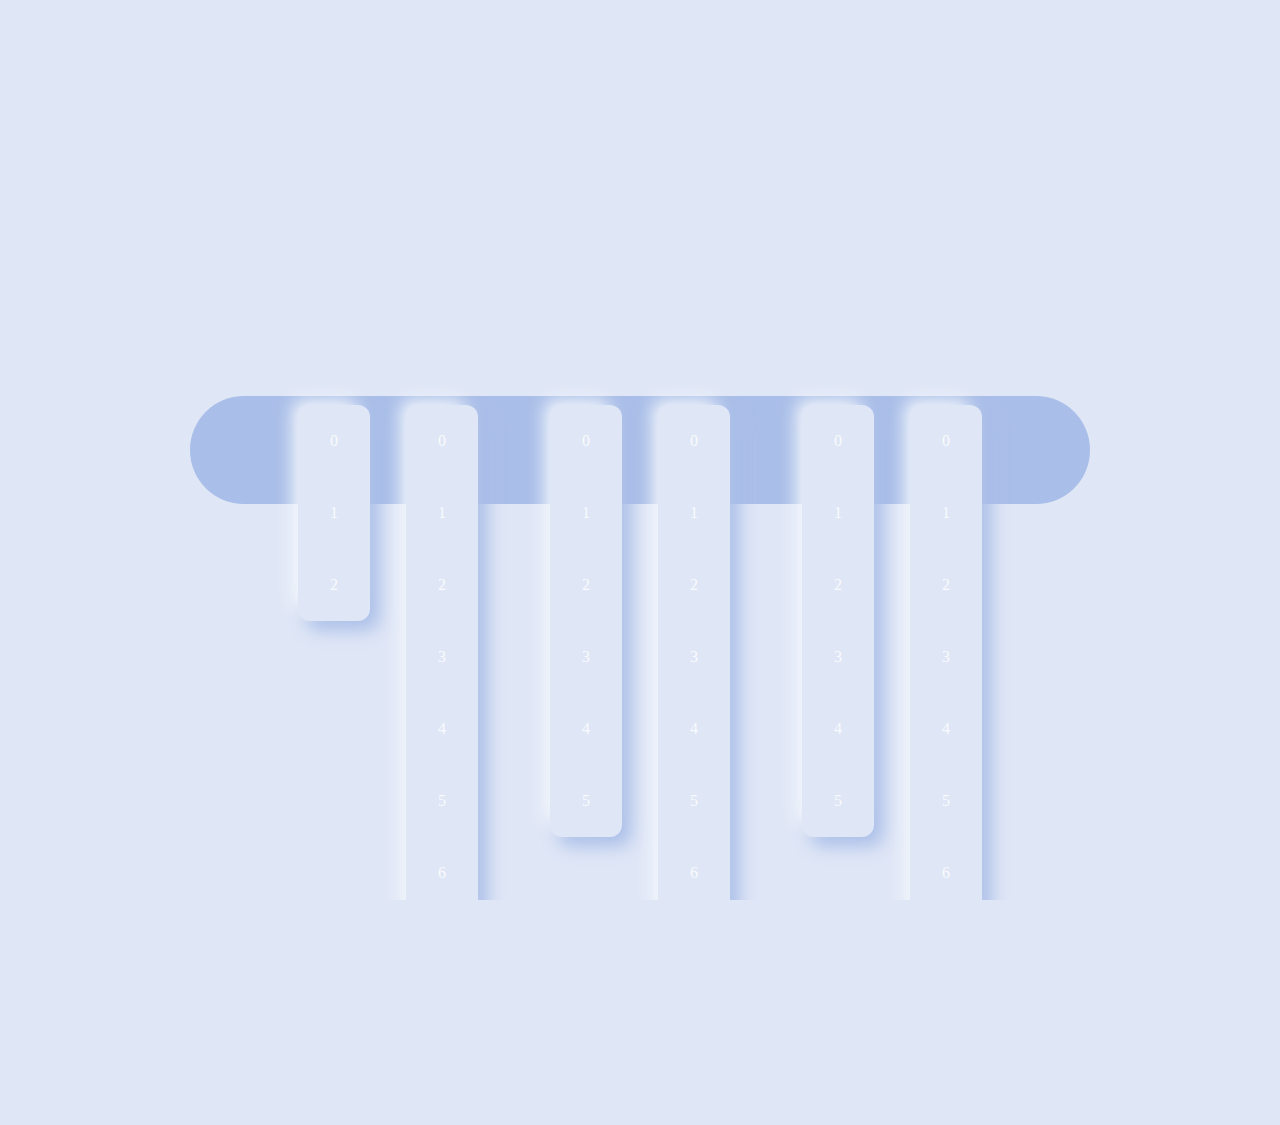
<file: Clock Neu Times/index.html>
<!DOCTYPE html>
<html lang="en">
<head>
    <meta charset="UTF-8">
    <meta name="viewport" content="width=device-width, initial-scale=1.0">
    <link rel="stylesheet" href="style.css">
    <title>Clock Neo Times</title>
</head>
<body>
    <div class="clock">
        <div class="hour">
            <div class="caracter">
                <div class="number">0</div>
                <div class="number">1</div>
                <div class="number">2</div>
            </div>
            <div class="caracter">
                <div class="number">0</div>
                <div class="number">1</div>
                <div class="number">2</div>
                <div class="number">3</div>
                <div class="number">4</div>
                <div class="number">5</div>
                <div class="number">6</div>
                <div class="number">7</div>
                <div class="number">8</div>
                <div class="number">9</div>
            </div>
        </div>
        <div class="minute">
            <div class="caracter">
                <div class="number">0</div>
                <div class="number">1</div>
                <div class="number">2</div>
                <div class="number">3</div>
                <div class="number">4</div>
                <div class="number">5</div>
            </div>
            <div class="caracter">
                <div class="number">0</div>
                <div class="number">1</div>
                <div class="number">2</div>
                <div class="number">3</div>
                <div class="number">4</div>
                <div class="number">5</div>
                <div class="number">6</div>
                <div class="number">7</div>
                <div class="number">8</div>
                <div class="number">9</div>
            </div>
        </div>
        <div class="second">
            <div class="caracter">
                <div class="number">0</div>
                <div class="number">1</div>
                <div class="number">2</div>
                <div class="number">3</div>
                <div class="number">4</div>
                <div class="number">5</div>
            </div>
            <div class="caracter">
                <div class="number">0</div>
                <div class="number">1</div>
                <div class="number">2</div>
                <div class="number">3</div>
                <div class="number">4</div>
                <div class="number">5</div>
                <div class="number">6</div>
                <div class="number">7</div>
                <div class="number">8</div>
                <div class="number">9</div>
            </div>
        </div>
    </div>
    <script src="main.js"></script>
</body>
</html>
</file>
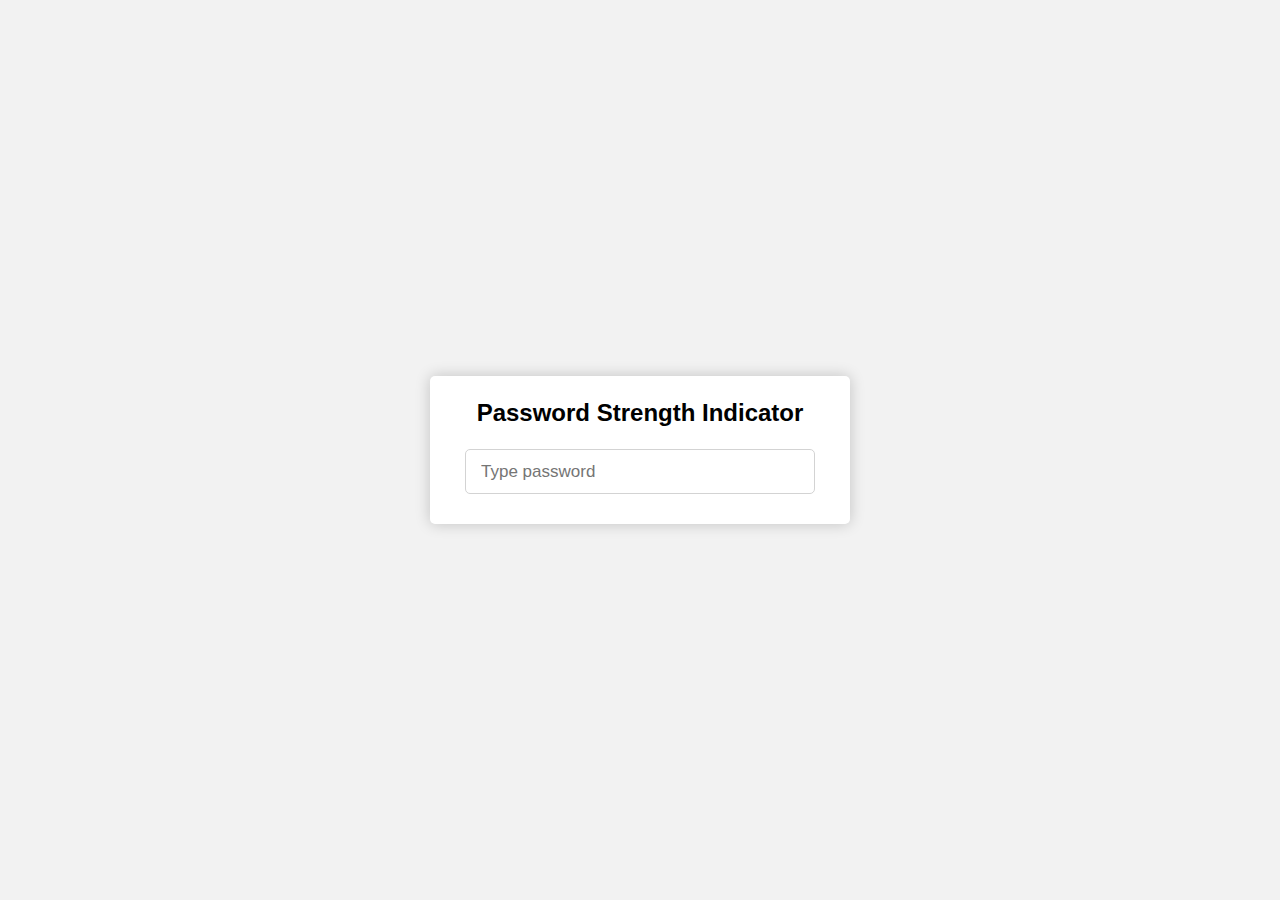
<file: Password Strength Indicator/index.html>
<!DOCTYPE html>
<html lang="en">
<head>
    <meta charset="UTF-8">
    <meta name="viewport" content="width=device-width, initial-scale=1.0">
    <link rel="stylesheet" href="style.css">
    <title>Password Strength Indicator</title>
</head>
<body>
    <div class="container">
        <header for="password">Password Strength Indicator</header>
        <form action="#">
            <div class="field">
                <input onkeyup="trigger()" type="text" id="password" name="password" placeholder="Type password" autocomplete="off">
                <span class="showBtn">SHOW</span>
            </div>
            <div class="indicator">
                <span class="weak"></span>
                <span class="medium"></span>
                <span class="strong"></span>
            </div>
            <div class="text">
                Your password is too week
            </div>
        </form>
    </div>
    <script src="./js/main.js"></script>
</body>
</html>
</file>
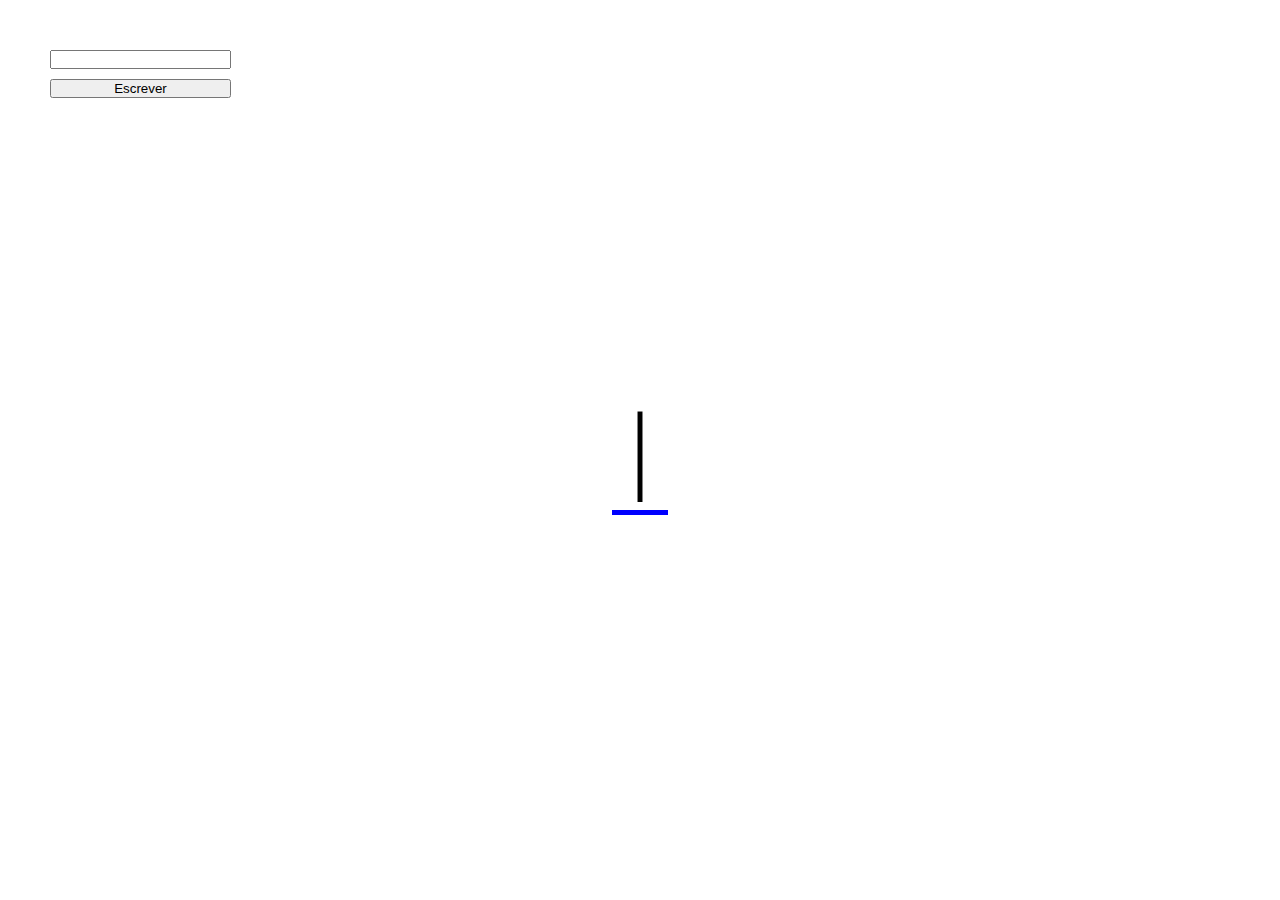
<file: Typewriter/index.html>
<!DOCTYPE html>
<html lang="pt-BR">
<head>
    <meta charset="UTF-8">
    <meta name="viewport" content="width=device-width, initial-scale=1.0">
    <link rel="stylesheet" href="style.css">
    <title>Teste</title>
</head>
<body>
    <div class="inputs">
        <input type="text">
        <input type="button" onclick="recebeMensagem()" key value="Escrever">
    </div>
    <div class="text_wrapper"></div>
    <script src="main.js"></script>
</body>
</html>
</file>
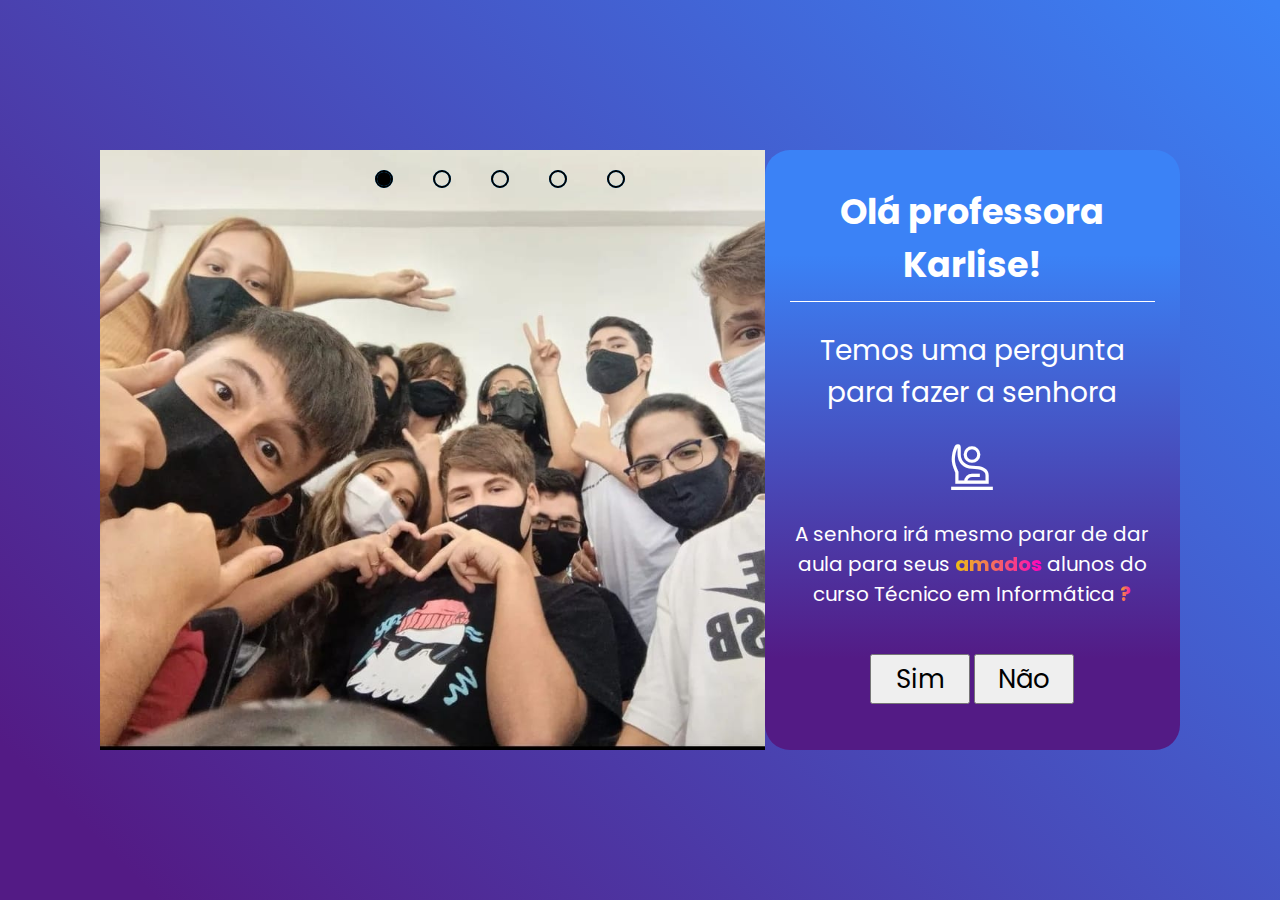
<file: cursor-scape/html/index.html>
<!DOCTYPE html>
<html lang="pt-BR">
<head>
    <meta charset="UTF-8">
    <meta name="viewport" content="width=device-width, initial-scale=1.0">
    <link rel="stylesheet" href="https://fonts.googleapis.com/css2?family=Material+Symbols+Sharp:opsz,wght,FILL,GRAD@20..48,100..700,0..1,-50..200" />
    <link rel="stylesheet" href="../css/style.css">
    <title>Document</title>
</head>
<body>
    <div class="slider">
        <div class="slides">
            <input name="radio-btn" type="radio" id="radio1">
            <input name="radio-btn" type="radio" id="radio2">
            <input name="radio-btn" type="radio" id="radio3">
            <input name="radio-btn" type="radio" id="radio4">
            <input name="radio-btn" type="radio" id="radio5">

            <div class="slide first">
                <img src="../img/img1.jpeg" alt="img1">
            </div>
            <div class="slide">
                <img src="../img/img2.jpeg" alt="img2">
            </div>
            <div class="slide">
                <img src="../img/img3.jpeg" alt="img3">
            </div>
            <div class="slide">
                <img src="../img/img4.jpeg" alt="img4">
            </div>
            <div class="slide">
                <img src="../img/img5.jpeg" alt="img5">
            </div>
            <div class="navigation-auto">
                <div class="auto-btn1" checked></div>
                <div class="auto-btn2"></div>
                <div class="auto-btn3"></div>
                <div class="auto-btn4"></div>
                <div class="auto-btn5"></div>
            </div>
        </div>
        <div class="manual-navigation">
            <label class="manual-btn" for="radio1" ></label>
            <label class="manual-btn" for="radio2" ></label>
            <label class="manual-btn" for="radio3" ></label>
            <label class="manual-btn" for="radio4" ></label>
            <label class="manual-btn" for="radio5" ></label>
        </div>
    </div>
    
    <div class="text-wrapper">
        <div class="text-box">
            <div class="titleText-box">
                <p class="title">Olá professora Karlise!</p>
            </div>
            <div class="bodyText-box">
                <p class="question">Temos uma pergunta para fazer a senhora</p>
                <span class="material-symbols-sharp icon">
                    person_raised_hand
                </span>
                <p class="bodyText">A senhora irá mesmo parar de dar aula para seus <span class="color">amados</span> alunos do curso Técnico em Informática <span class="color">?</span></p>
            </div>
            <div class="buttons-box">
                <button class="yes" onmouseover="desvia(this)" onclick="sim()">Sim</button>
                <button class="no" onclick="no()">Não</button>
            </div>
        </div>
    </div>
    <script src="../js/script.js"></script>
</body>
</html>
</file>
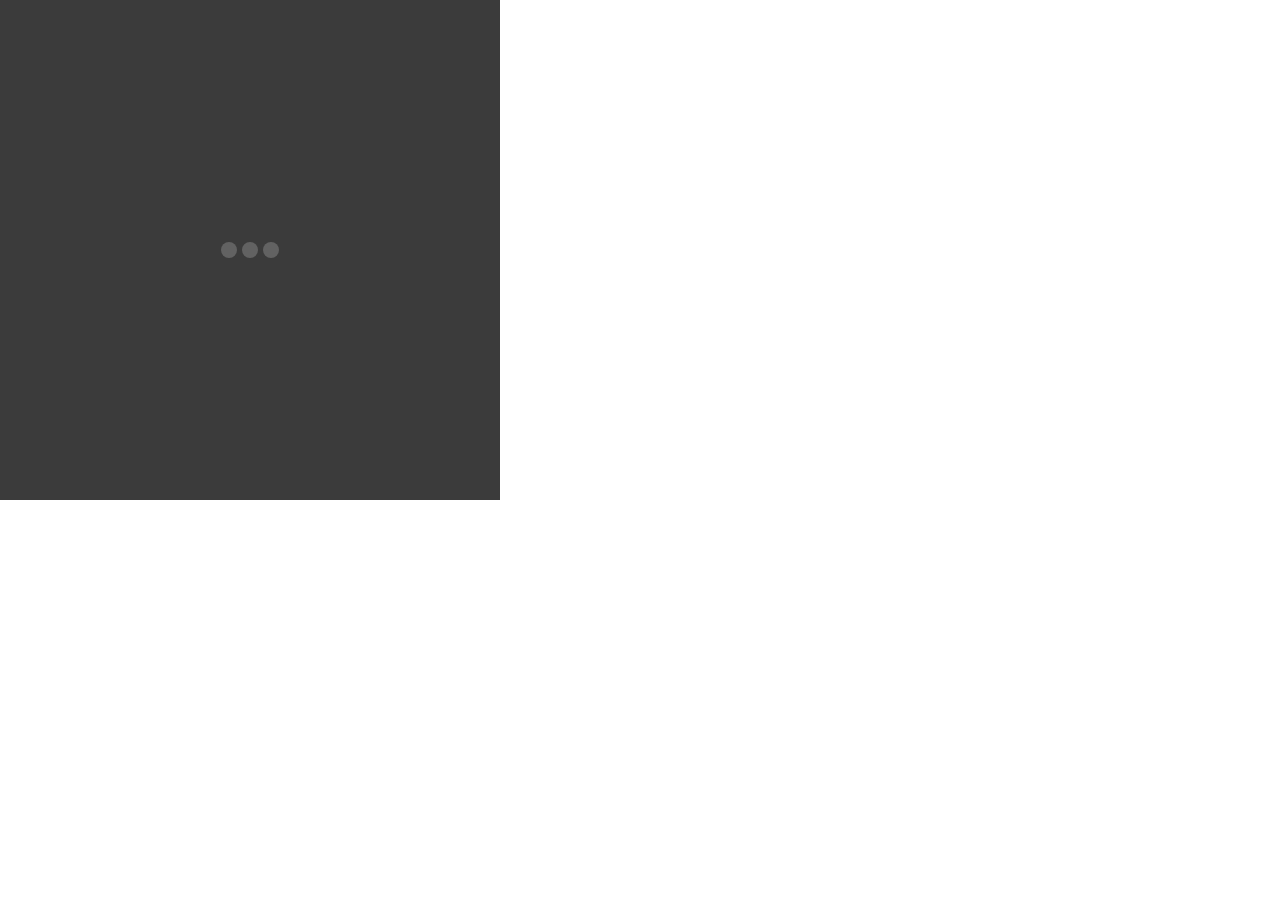
<file: Loadings/Dots_Loading/index.html>
<!DOCTYPE html>
<html lang="en">
<head>
    <meta charset="UTF-8">
    <meta name="viewport" content="width=device-width, initial-scale=1.0">
    <link rel="stylesheet" href="style.css">
    <title>Dots_Loading</title>
</head>
<body>
    <div class="dots">
        <div class="dot"></div>
        <div class="dot"></div>
        <div class="dot"></div>
    </div>
</body>
</html>
</file>
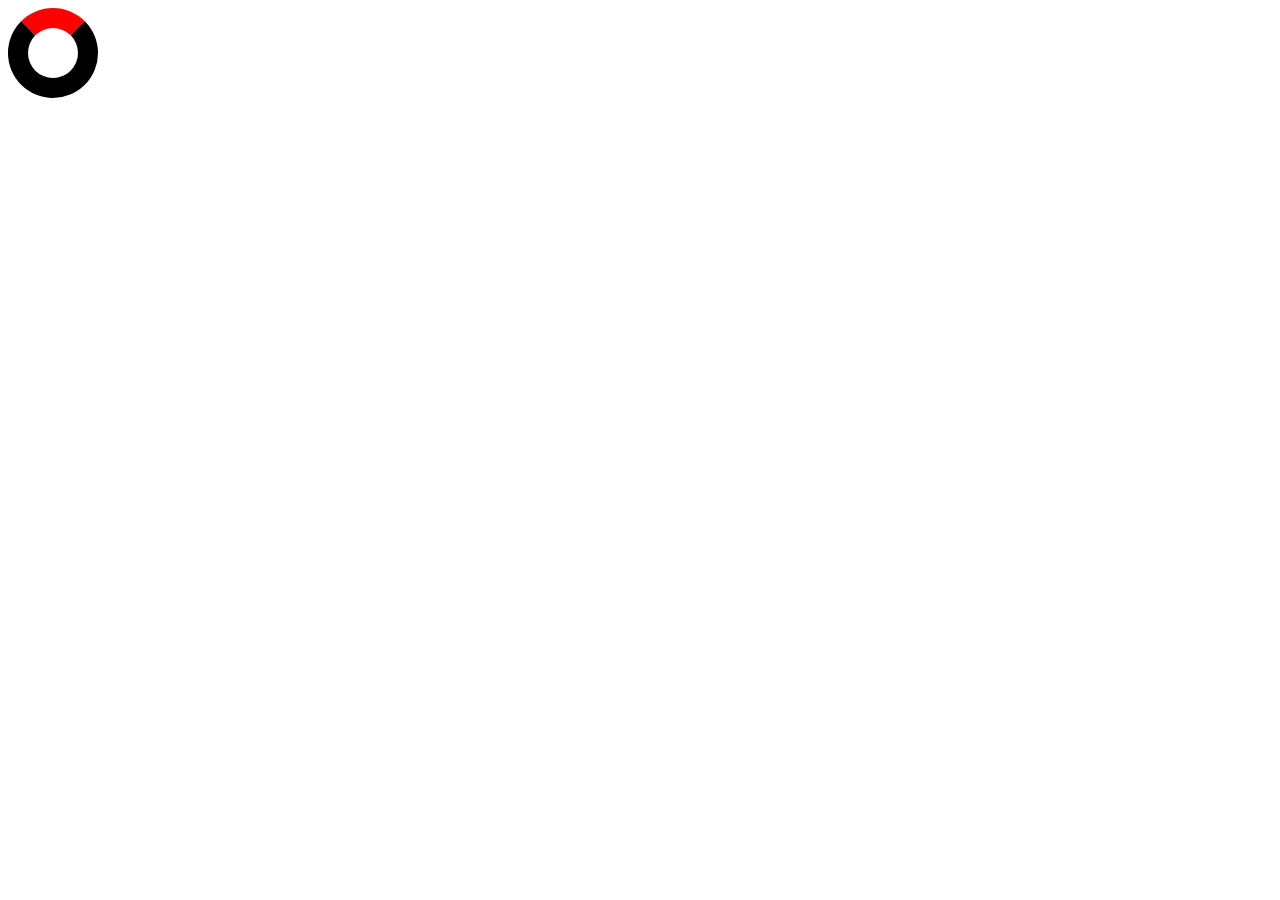
<file: Loadings/Spiner_Loading/index.html>
<!DOCTYPE html>
<html lang="pt-BR">
<head>
    <meta charset="UTF-8">
    <meta name="viewport" content="width=device-width, initial-scale=1.0">
    <link rel="stylesheet" href="style.css">
    <title>Spiner_Loading</title>
</head>
<body>
    <div class="loading"></div>
</body>
</html>
</file>
<file: Clock Neu Times/style.css>
* {
    margin: 0;
    padding: 0;
}

html, body {
    background-color: #dfe6f6;
    height: 100vh;
    overflow: hidden;
    display: grid;
    place-content: center;
}

.clock{
    display: grid;
    grid-template-columns: repeat(3, 1fr);
    grid-gap: 8vmin;
    height: 10vmin;
    position: relative;
    padding: 1vmin 12vmin;
    background-color: #a9bee8;
    border-radius: 8vmin;
}

.hour, .minute, .second{
    display: grid;
    grid-template-columns: 1fr 1fr;
    grid-gap: 4vmin;
    grid-row: 1/2;
    align-items: start;
}

.caracter {
    transition: transform 500ms ease-in-out;
    border-radius: 1.3333333333333vmin;
    background-color: #dfe6f6;
    box-shadow: -1vmin -1vmin 2vmin -0.5vmin #f9fbfd, 1vmin 1vmin 2vmin #a9bee8;
}

.number {
    user-select: none;
    width: 8vmin;
    height: 8vmin;
    display: grid;
    place-items: center;
    color: #f9fbfd;
    transition: all 500ms 100ms ease;
    border-radius: 50%;
}

.pop {
    color: #3e6ccb;
    font-weight: bold;
    transform: scale(1.3);
    background-color: #dfe6f6;
    box-shadow: -1vmin -1vmin 2vmin -0.5vmin #f9fbfd, 1vmin 1vmin 2vmin #a9bee8;
}
</file>
<file: Password Strength Indicator/style.css>
* {
    margin: 0;
    padding: 0;
    box-sizing: border-box;
    font-family: 'Poppins', sans-serif;
}

html, body {
    display: grid;
    height: 100%;
    place-items: center;
    text-align: center;
    background: #f2f2f2;
}

.container {
    width: 420px;
    background-color: #fff;
    padding: 20px 30px;
    border-radius: 5px;
    box-shadow: 0 0 15px rgba(0,0,0,0.2);
}

.container header {
    font-size: 24px;
    font-weight: bold;
    line-height: 33px;
}

.container form {
    margin: 20px 5px 10px 5px;
}

form .field {
    display: flex;
    position: relative;
    height: 45px;
    width: 100%;
}

form .field input {
    height: 100%;
    width: 100%;
    border: 1px solid lightgray;
    padding-left: 15px;
    outline: none;
    border-radius: 5px;
    font-size: 17px;
}

form .field input:focus{
    border-color: #27a360;
    box-shadow: inset 0 0 3px #2fd072;
}

form .field .showBtn {
    position: absolute;
    top: 50%;
    right: 10px;
    transform: translateY(-50%);
    cursor: pointer;
    font-size: 15px;
    font-weight: bold;
    display: none;
}

form .indicator {
    display: flex;
    align-items: center;
    justify-content: space-between;
    margin: 10px 0;
    height: 10px;
    display: none;
}

form .indicator span {
    width: 100%;
    height: 100%;
    background-color: lightgray;
    border-radius: 5px;
    position: relative;
}

form .indicator span.medium{
    margin: 0 3px;
}

form .indicator span:before{
    content: '';
    position: absolute;
    top: 0;
    left: 0;
    width: 100%;
    height: 100%;
    border-radius: 5px;
}

form .indicator span.active.weak:before{
    background-color: #ff4757;
}
form .indicator span.active.medium:before{
    background-color: orange;
}
form .indicator span.active.strong:before{
    background-color: #23ad5c;
}

form .text {
    font-size: 20px;
    font-weight: 500;
    margin-bottom: -10px;
    display: none;
    justify-content: center;
}

form .text.weak{
    color: #ff4757;
}
form .text.medium{
    color: orange;
}
form .text.strong{
    color: #23ad5c;
}
</file>
<file: Typewriter/style.css>
* {
    padding: 0;
    margin: 0;
}

html, body{
    display: grid;
    place-content: center;
    height: 100vh;
}

.inputs {
    padding: 50px 50px;
    gap: 10px;
    top: 0;
    left: 0;
    position: absolute;
    display: flex;
    flex-direction: column;
}

.text_wrapper {
    height: 100%;
    font-family: 'Poppins' sans-serif;
    font-weight: 600;
    letter-spacing: 2vmin;
    font-size: 100px;
    border-bottom: 5px solid blue;
}

div p::after {
    font-weight: 100;
    margin-left: 2vmin;
    content: '|';
    animation: pula 0.7s infinite;
}

@keyframes pula {
    0%, 100%{
        opacity: 1;
    }

    25%, 75%{
        opacity: 0.5;
    }

    50%{
        opacity: 0.0;
    }
}
</file>
<file: cursor-scape/css/style.css>
@import url('https://fonts.googleapis.com/css2?family=Poppins:wght@200;300;400;500;600;700;800&family=Roboto+Serif:ital,opsz,wght@0,8..144,500;1,8..144,100&display=swap');

*{
    font-family: 'Poppins', sans-serif;
}

body{
    background: linear-gradient(45deg, #531b85 7.2%, #3b82f6 99.5%);
    margin: 0;
    padding: 0;
    width: 100%;
    height: 100vh;
    display: flex;
    justify-content: space-evenly;
    align-items: center;
}

.slider{
    margin: 0 auto;
    width: 800px;
    height: 600px;
    overflow: hidden;
    animation: toLeft 1.8s;
    margin-left: 100px;
}

.slides{
    width: 400%;
    height: 400px;
    display: flex;
}

.slides input{
    display: none;
}

.slide{
    width: 25%;
    position: relative;
    transition: 2s;
}

.slide img{
    width: 800px;
}

.manual-navigation{
    position: absolute;
    width: 800px;
    margin-top: -380px;
    display: flex;
    justify-content: center;
}

.manual-btn{
    border: 2px solid black;
    padding: 7px;
    border-radius: 50%;
    cursor: pointer;
    transition: 1s;
}

.manual-btn:not(:last-child){
    margin-right: 40px;
}

.manual-btn:hover{
    background-color: black;
}

#radio1:checked ~ .first{
    margin-left: 0;
    animation: 3s;
}

#radio2:checked ~ .first{
    margin-left: -25%;
}

#radio3:checked ~ .first{
    margin-left: -50%;
}

#radio4:checked ~ .first{
    margin-left: -75%;
}

#radio5:checked ~ .first{
    margin-left: -100%;
}

.navigation-auto div{
    border: 2px solid #20a6ff;
    padding: 7px;
    border-radius: 50%;
    cursor: pointer;
    transition: 1s;
}

.navigation-auto{
    position: absolute;
    width: 800px;
    margin-top: 20px;
    display: flex;
    justify-content: center;
}

.navigation-auto div:not(:last-child){
    margin-right: 40px;
}

#radio1:checked ~ .navigation-auto .auto-btn1{
    background-color: black;
}

#radio2:checked ~ .navigation-auto .auto-btn2{
    background-color: black;
}

#radio3:checked ~ .navigation-auto .auto-btn3{
    background-color: black;
}

#radio4:checked ~ .navigation-auto .auto-btn4{
    background-color: black;
}

#radio5:checked ~ .navigation-auto .auto-btn5{
    background-color: black;
}

.text-wrapper{
    margin-right: 100px;
    width: 500px;
    height: 600px;
    background: linear-gradient(360deg, #531b85 15.2%, #3b82f6 82.5%);
    border-radius: 25px;
    color: white;
    animation: toRight 1.8s;
}

.text-box{
    margin-left: 25px;
    margin-right: 25px;
    display: flex;
    text-align: center;
    flex-direction: column;
}

.titleText-box{
    margin: 0;
    border-bottom: 1px solid white;
}

.titleText-box .title{
    font-size: 35px;
    font-weight: bold;
    margin-bottom: 10px;
}

.bodyText-box .question{
    font-size: 28px;
}

.bodyText-box .icon{
    font-size: 50px;
}

.bodyText-box .bodyText{
    font-size: 20px;
}

.bodyText-box .bodyText .color{
    font-weight: bold;
    background: linear-gradient(95deg, #edbc17 3.2%, #ff00bf 99.5%);
    background-clip: text;
    -webkit-background-clip: text;
    -webkit-text-fill-color: transparent;
}

.buttons-box{
    display: block;
    margin-top: 25px;
}

.buttons-box input:not(:lest-child){
    margin-left: 25px;
}

.buttons-box .yes, .buttons-box .no{
    font-size: 26px;
    width: 100px;
    height: 50px;
}

/*
text-wrapper.
    text-box.
        titleText-box.
            title.
        bodyText-box.
            question.
                icon.
            bodyText.
                color.
        buttons-box
            yes
            no
*/


@keyframes toLeft{
    from{
        transform: translateX(550px);
    }
    to{
        transform: translateX(0px);
    }
}

@keyframes toRight{
    from{
        transform: translateX(-550px);
    }
    to{
        transform: translateX(0px);
    }
}
</file>
<file: Loadings/Dots_Loading/style.css>
.dots .dot:nth-child(1){
    --delay: 0ms;
}

.dots .dot:nth-child(2){
    --delay: 100ms;
}

.dots .dot:nth-child(3){
    --delay: 200ms;
}

*{
    margin: 0;
    padding: 0;
}

.dots{
    background-color: #3b3b3b;
    width: 500px;
    height: 500px;
    display: flex;
    justify-content: center;
    align-items: center;
}

.dots .dot{
    height: 16px;
    width: 16px;
    background-color: #fff;
    border-radius: 50%;
    opacity: 0.2;
    animation: jump 0.6s var(--delay) linear infinite;
}

.dots .dot:not(:last-child){
    margin-right: 5px;
}

@keyframes jump{
    0% {
        opacity: 0.2;
        transform: translateY(0px);
    }
    33% {
        opacity: 0.6;
        transform: translateY(-9px);
    }
    66% {
        opacity: 0.2;
        transform: translateY(0px);
    }
}
</file>
<file: Loadings/Spiner_Loading/style.css>
.loading{
    width: 50px;
    height: 50px;
    border: 20px solid black;
    border-top-color: red;
    border-radius: 50%;
    animation: spinner 1s linear infinite;
}

@keyframes spinner{
    to{
        transform: rotate(360deg);
    }
}
</file>
